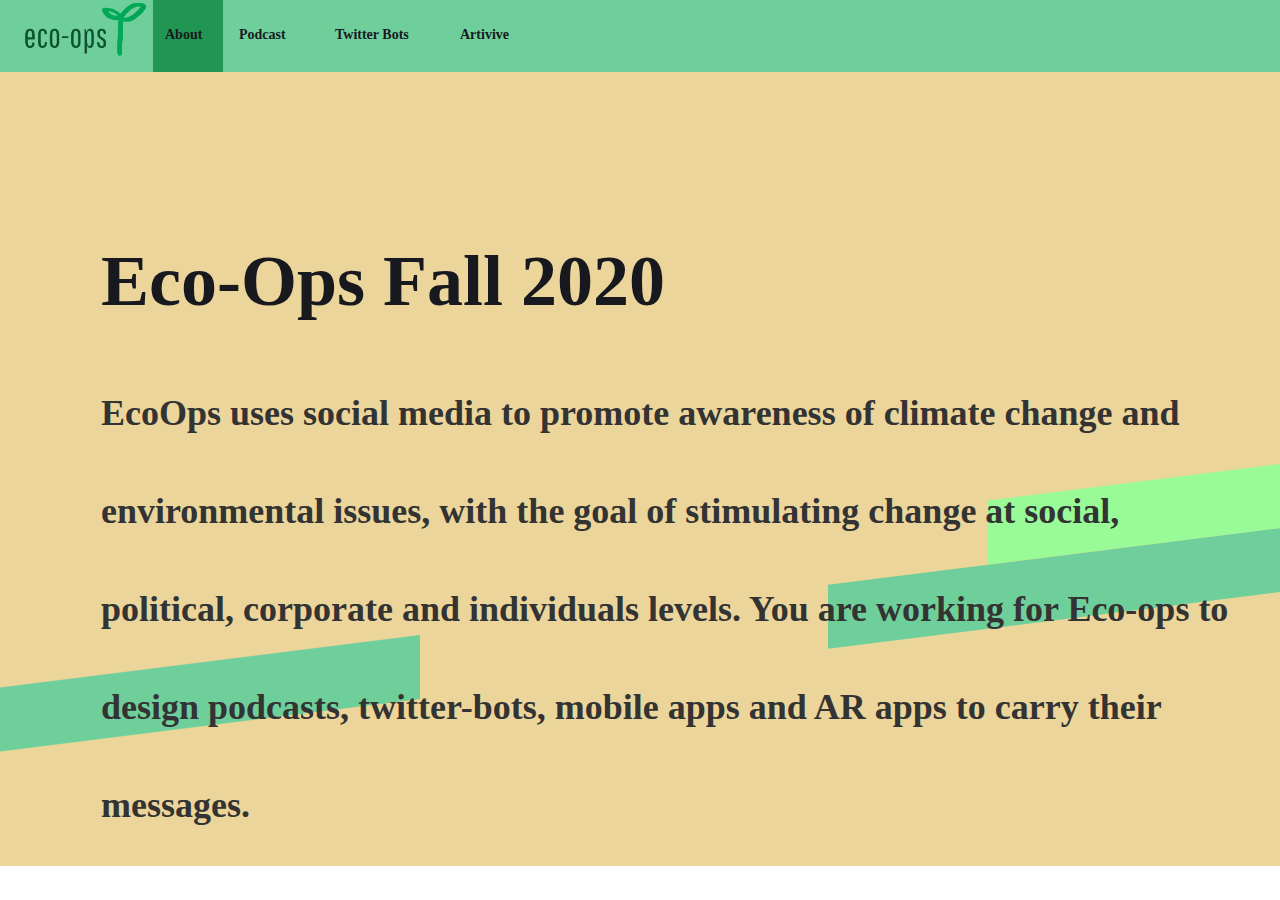
<file: index.html>
<!DOCTYPE html>
<html>

<head>
	<meta charset="utf-8" />
	<meta name="viewport" content="width=device-width,initial-scale=1,maximum-scale=1,user-scalable=no" />
	<meta http-equiv="X-UA-Compatible" content="IE=edge,chrome=1" />
	<meta name="HandheldFriendly" content="true" />
	<title>Homepage</title>
	<link rel="stylesheet" type="text/css" id="applicationStylesheet" href="index.css" />
	<script id="applicationScript" type="text/javascript" src="index.js"></script>
</head>

<body>
	<div id="Homepage">
		<svg class="Home_Page">
			<rect id="Home_Page" rx="0" ry="0" x="0" y="0" width="1440" height="866"></rect>
		</svg>
		<div id="Home_Background">
			<svg class="Home_Background_cr">
				<rect id="Home_Background_cr" rx="0" ry="0" x="0" y="0" width="1440" height="866"></rect>
			</svg>
			<svg class="Right_Band_2" viewBox="0 0 612 140.808">
				<path id="Right_Band_2"
					d="M 0 76.80832672119141 L 612 0 L 612 64 L 0 140.8083190917969 L 0 76.80832672119141 Z"></path>
			</svg>
			<svg class="Right_Band_1" viewBox="0 0 420 116.517">
				<path id="Right_Band_1"
					d="M 0 52.5169677734375 L 420 0 L 420 64 L 0 116.516975402832 L 0 52.5169677734375 Z"></path>
			</svg>
			<svg class="Left_Band_1" viewBox="0 0 420 116.517">
				<path id="Left_Band_1"
					d="M 0 52.5169677734375 L 420 0 L 420 64 L 0 116.516975402832 L 0 52.5169677734375 Z"></path>
			</svg>
		</div>
		<div id="BillBoard">
			<div id="Eco-Ops_Fall_2020_Initiative">
				<span>Eco-Ops Fall 2020 Initiative </span>
			</div>
		</div>
		<svg class="Navbar_cx">
			<rect id="Navbar_cx" rx="0" ry="0" x="0" y="0" width="1440" height="72"></rect>
		</svg>
		<svg class="Rectangle_1_cy">
			<rect id="Rectangle_1_cy" rx="0" ry="0" x="0" y="0" width="70" height="72"></rect>
		</svg>
		<div id="Left_Nav_cz">
			<div id="Nav_Items_c">
				<div id="AboutNav_c">
					<div id="Label_c">
						<a href="index.html" style="text-decoration: none"><span>About</span></a>
					</div>
				</div>
				<div id="Podcasts_Nav_c">
					<div id="Podcasts__c">
						<a href="Podcast.html" style="text-decoration: none"><span>Podcast</span>
						</a>
					</div>
				</div>
				<div id="TwitterBots_Nav_c">
					<div id="Twitter_Bots_c">
						<a href="TwitterBot.html" style="text-decoration: none"><span>Twitter Bots</span></a>
					</div>
				</div>
				<div id="Artivive_Nav_c">
					<div id="Frame_1_c">
						<div id="Label_da">
							<a href="Artivive.html" style="text-decoration: none"><span>Artivive</span></a>
						</div>
					</div>
				</div>
			</div>
		</div>
		<img id="eco-opsLogo_2_da" src="eco-opsLogo_2_da.png" srcset="eco-opsLogo_2_da.png 1x" />
		<div id="Home_Text">
			<span> EcoOps uses social media to promote awareness of climate change and environmental issues, with the goal of
				stimulating change at social, political, corporate and individuals levels. You are working for Eco-ops
				to design podcasts, twitter-bots, mobile apps and AR apps to carry their messages.
			</span>
		</div>
	</div>
</body>

</html>
</file>
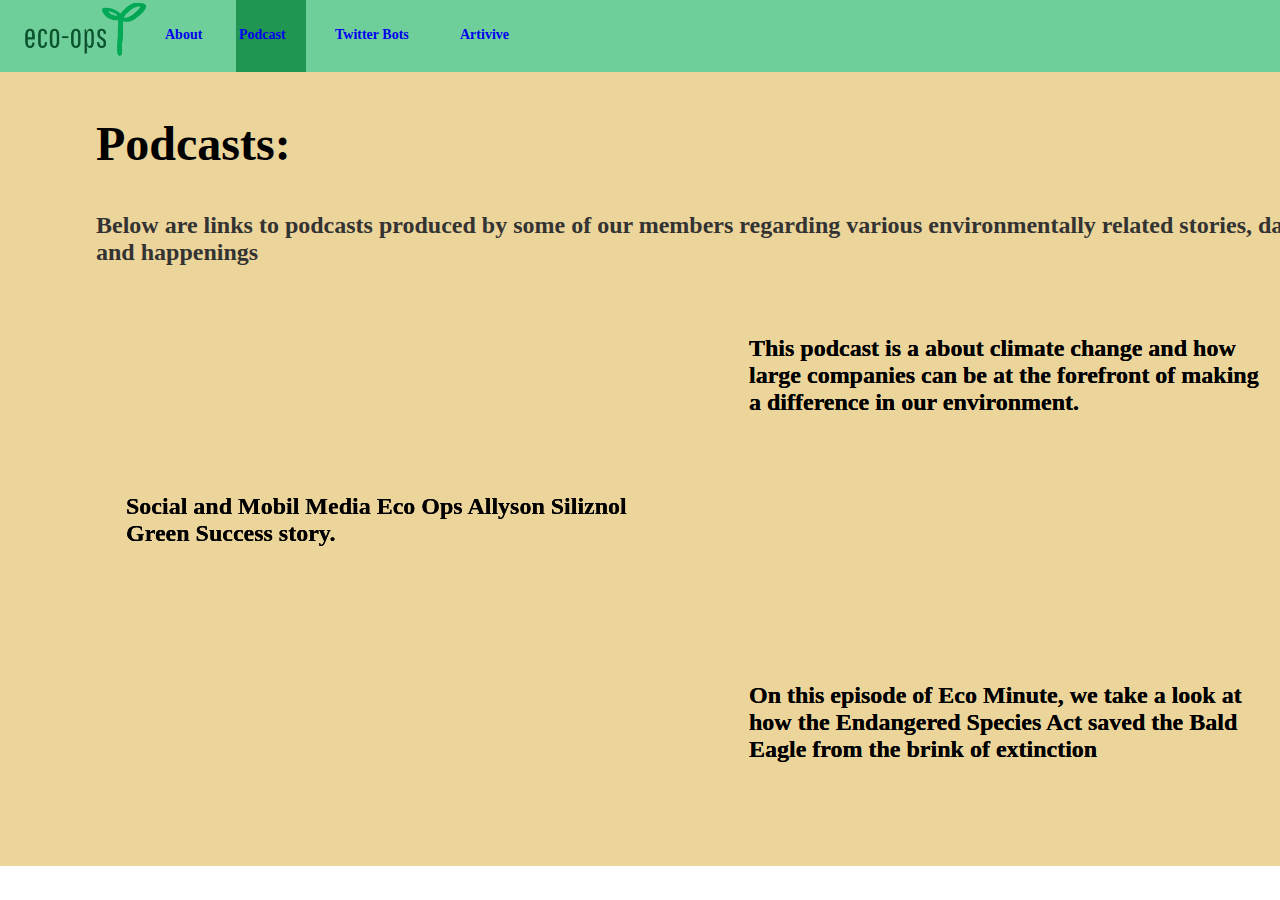
<file: Podcast.html>
<!DOCTYPE html>
<html>
<head>
<meta charset="utf-8"/>
<meta http-equiv="X-UA-Compatible" content="IE=edge"/>
<meta name="viewport" content="width=device-width, initial-scale=1.0">
<title>Podcast_Page</title>
<link rel="stylesheet" type="text/css" id="applicationStylesheet" href="Podcast.css"/>
<script id="applicationScript" type="text/javascript" src="Podcast.js"></script>
</head>
<body>
<div id="Podcast_Page">
	<div id="Background">
		<svg class="Background_k">
			<rect id="Background_k" rx="0" ry="0" x="0" y="0" width="1440" height="866">
			</rect>
		</svg>
	</div>
	<div id="Header_Text">
		<span>Below are links to podcasts produced by some of our members regarding various environmentally related stories, data and happenings</span>
	</div>
	<div id="Podcasts">
		<span>Podcasts:</span>
	</div>
	<div class="pod_container">
		<iframe id="Top_Bod" src="https://anchor.fm/chris-palmer43/embed/episodes/Christopher-Palmer-Episode-1-Eco-Ops-ejm788/a-a37iul6" height="133px" width="630px" frameborder="0" scrolling="no"></iframe>
	<iframe id="Middle_Pod" src="https://anchor.fm/rachel-linden/embed/episodes/Eco-Ops-Green-Success-Stories-ejo7bv/a-a37umuv" height="102px" width="400px" frameborder="0" scrolling="no"></iframe>
	<iframe id="Bottom_Pod" src="https://anchor.fm/robert-dealto/embed/episodes/Eco-Minute---Bald-Eagle-ejo9dc/a-a37v78q" height="102px" width="400px" frameborder="0" scrolling="no"></iframe>
	<div id="Top_Text">
		<span>This podcast is a about climate change and how large companies can be at the forefront of making a difference in our environment. </span>
	</div>
	
	<div id="Bottom_Text">
		<span>On this episode of Eco Minute, we take a look at how the Endangered Species Act saved the Bald Eagle from the brink of extinction </span>
	</div>
	<div id="Middle_Text">
		<span>Social and Mobil Media Eco Ops Allyson Siliznol Green Success story.</span>
	</div>
	</div>
	<div class="pod_container">
		<iframe id="Top_Bod" src="https://anchor.fm/chris-palmer43/embed/episodes/Christopher-Palmer-Episode-1-Eco-Ops-ejm788/a-a37iul6" height="133px" width="630px" frameborder="0" scrolling="no"></iframe>
	<iframe id="Middle_Pod" src="https://anchor.fm/rachel-linden/embed/episodes/Eco-Ops-Green-Success-Stories-ejo7bv/a-a37umuv" height="102px" width="400px" frameborder="0" scrolling="no"></iframe>
	<iframe id="Bottom_Pod" src="https://anchor.fm/robert-dealto/embed/episodes/Eco-Minute---Bald-Eagle-ejo9dc/a-a37v78q" height="102px" width="400px" frameborder="0" scrolling="no"></iframe>
	<div id="Top_Text">
		<span>This podcast is a about climate change and how large companies can be at the forefront of making a difference in our environment. </span>
	</div>
	
	<div id="Bottom_Text">
		<span>On this episode of Eco Minute, we take a look at how the Endangered Species Act saved the Bald Eagle from the brink of extinction </span>
	</div>
	<div id="Middle_Text">
		<span>Social and Mobil Media Eco Ops Allyson Siliznol Green Success story.</span>
	</div>
	</div>
	<svg class="Navbar">
		<rect id="Navbar" rx="0" ry="0" x="0" y="0" width="1440" height="72">
		</rect>
	</svg>
	<img id="eco-opsLogo_2" src="eco-opsLogo_2.png" srcset="eco-opsLogo_2.png 1x">
	<svg class="Rectangle_1">
		<rect id="Rectangle_1" rx="0" ry="0" x="0" y="0" width="70" height="72">
		</rect>
	</svg>
	<div id="Left_Nav">
		<div id="Nav_Items">
			<div id="AboutNav" >
				<div id="Label">
					<a href="index.html" style="text-decoration: none;"><span>About</span></a>	
				</div>
			</div>
			<div id="Podcasts_Nav">
				<div id="Podcasts_">
					<a href="Podcast.html" style="text-decoration: none;"><span>Podcast</span></a>	
				</div>
			</div>
			<div id="TwitterBots_Nav">
				<div id="Twitter_Bots">
					<a href="TwitterBot.html" style="text-decoration: none;"><span>Twitter Bots</span></a>	
				</div>
			</div>
			<div id="Artivive_Nav" >
				<div id="Frame_1">
					<div id="Label_">
						<a href="Artivive.html" style="text-decoration: none;"><span>Artivive</span></a>	
					</div>
				</div>
			</div>
		</div>
	</div>
</div>
</body>
</html>
</file>
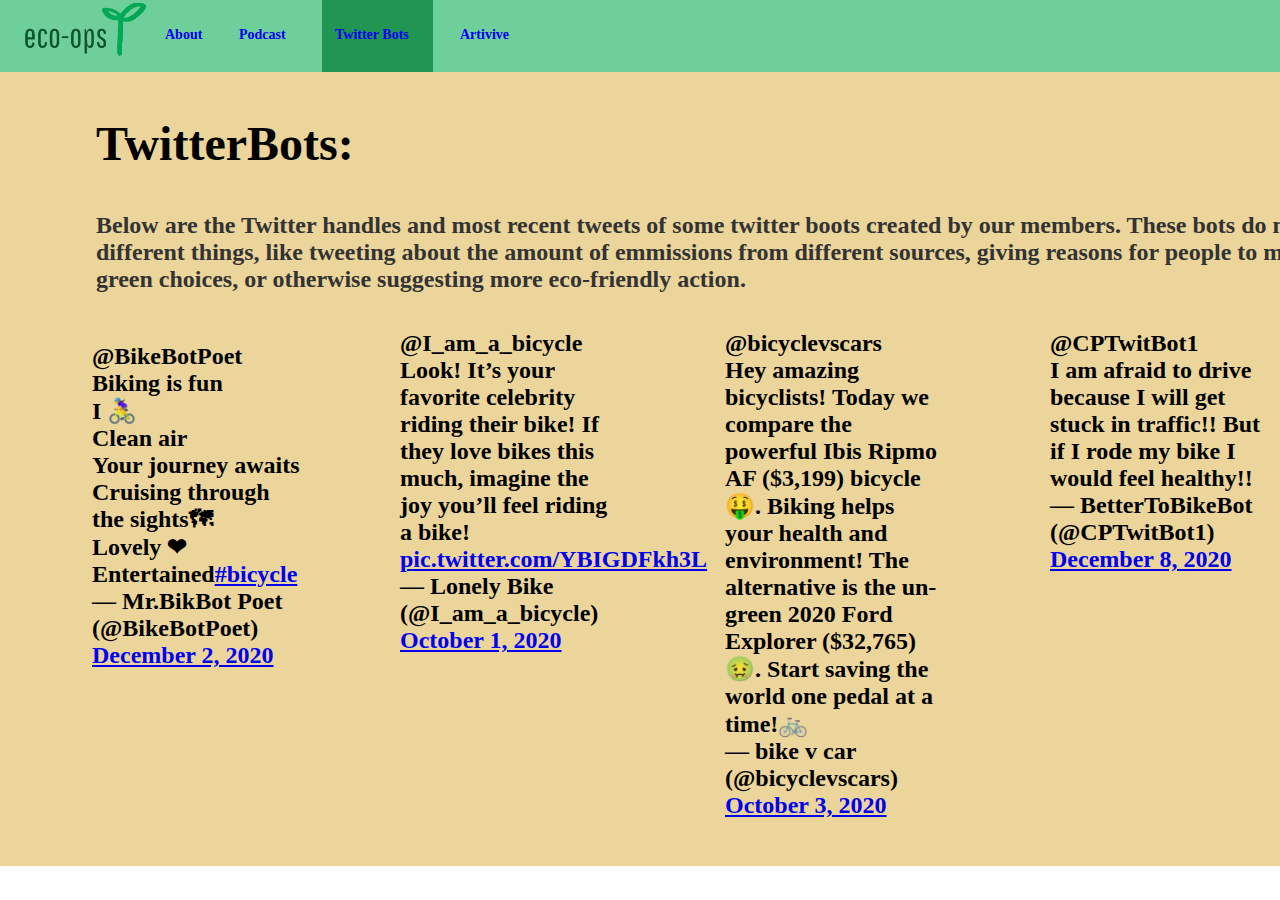
<file: TwitterBot.html>
<!DOCTYPE html>
<html>
<head>
<meta charset="utf-8"/>
<meta http-equiv="X-UA-Compatible" content="IE=edge"/>
<meta name="viewport" content="width=device-width, initial-scale=1.0">
<title>Twitterbots_Page</title>
<link rel="stylesheet" type="text/css" id="applicationStylesheet" href="TwitterBot.css"/>
<script id="applicationScript" type="text/javascript" src="TwitterBot.js"></script>
</head>
<body>
<div id="Twitterbots_Page">
	<div id="TwitterBot_Background">
		<svg class="TwitterBot_Background_ba">
			<rect id="TwitterBot_Background_ba" rx="0" ry="0" x="0" y="0" width="1440" height="866">
			</rect>
		</svg>
	</div>
	<div id="NavBar">
		<svg class="NavBar_bc">
			<rect id="NavBar_bc" rx="0" ry="0" x="0" y="0" width="1440" height="72">
			</rect>
		</svg>
		<svg class="Current_Page" viewBox="0 0 111 72">
			<path id="Current_Page" d="M 0 0 L 111 0 L 111 72 L 0 72 L 0 0 Z">
			</path>
		</svg>
		<div id="Left_Nav_be">
			<div id="Nav_Items_bf">
				<div id="AboutNav_bg" >
					<div id="Label_bh">
						<a href="index.html" style="text-decoration: none;"><span>About</span></a>
					</div>
				</div>
				<div id="Podcasts_Nav_bi">
					<div id="Podcasts__bj" >
						<a href="Podcast.html" style="text-decoration: none;"><span>Podcast</span></a>
					</div>
				</div>
				<div id="TwitterBots_Nav_bk">
					<div id="Twitter_Bots_bl" >
						<a href="TwitterBot.html" style="text-decoration: none;"><span>Twitter Bots</span></a>
					</div>
				</div>
				<div id="Artivive_Nav_bm" >
					<div id="Frame_1_bn">
						<div id="Label_bo">
							<a href="Artivive.html" style="text-decoration: none;"><span>Artivive</span></a>
						</div>
					</div>
				</div>
			</div>
		</div>
	</div>
	<img id="eco-opsLogo_2_bp" src="eco-opsLogo_2_bp.png" srcset="eco-opsLogo_2_bp.png 1x">
	<div id="Below_are_the_Twitter_handles_">
		<span>Below are the Twitter handles and most recent tweets of some twitter boots created by our members. These bots do many different things, like tweeting about the amount of emmissions from different sources, giving reasons for people to make green choices, or otherwise suggesting more eco-friendly action.</span>
	</div>
	<div id="TwitterBots">
		<span>TwitterBots:</span>
	</div>
	<div id="BikeBotPoet">
		<span>@BikeBotPoet</span>
		<blockquote class="twitter-tweet"><p lang="en" dir="ltr">Biking is fun<br>I 🚴‍♀️<br>Clean air<br>Your journey awaits<br>Cruising through the sights🗺<br>Lovely ❤<br>Entertained<a href="https://twitter.com/hashtag/bicycle?src=hash&amp;ref_src=twsrc%5Etfw">#bicycle</a></p>&mdash; Mr.BikBot Poet (@BikeBotPoet) <a href="https://twitter.com/BikeBotPoet/status/1334095566133981186?ref_src=twsrc%5Etfw">December 2, 2020</a></blockquote> <script async src="https://platform.twitter.com/widgets.js" charset="utf-8"></script>
	</div>
	
	
	<div id="I_am_a_bicycle">
		<span>@I_am_a_bicycle</span>
		<blockquote class="twitter-tweet"><p lang="en" dir="ltr">Look! It’s your favorite celebrity riding their bike! If they love bikes this much, imagine the joy you’ll feel riding a bike! <a href="https://t.co/YBIGDFkh3L">pic.twitter.com/YBIGDFkh3L</a></p>&mdash; Lonely Bike (@I_am_a_bicycle) <a href="https://twitter.com/I_am_a_bicycle/status/1311705574879506432?ref_src=twsrc%5Etfw">October 1, 2020</a></blockquote> <script async src="https://platform.twitter.com/widgets.js" charset="utf-8"></script>
	</div>
	<div id="Twitter_Bot3">
		<span>@bicyclevscars</span>
		<blockquote class="twitter-tweet"><p lang="en" dir="ltr">Hey amazing bicyclists! Today we compare the powerful Ibis Ripmo AF ($3,199) bicycle🤑. Biking helps your health and environment! The alternative is the un-green 2020 Ford Explorer ($32,765)🤢. Start saving the world one pedal at a time!🚲</p>&mdash; bike v car (@bicyclevscars) <a href="https://twitter.com/bicyclevscars/status/1312226414511509504?ref_src=twsrc%5Etfw">October 3, 2020</a></blockquote> <script async src="https://platform.twitter.com/widgets.js" charset="utf-8"></script>
	</div>
	<div id="Twitter_Bot4">
		<span>@CPTwitBot1</span>
		<blockquote class="twitter-tweet"><p lang="en" dir="ltr">I am afraid to drive because I will get stuck in traffic!! But if I rode my bike I would feel healthy!!</p>&mdash; BetterToBikeBot (@CPTwitBot1) <a href="https://twitter.com/CPTwitBot1/status/1336153168921710592?ref_src=twsrc%5Etfw">December 8, 2020</a></blockquote> <script async src="https://platform.twitter.com/widgets.js" charset="utf-8"></script>
	</div>
</div>
</body>
</html>
</file>
<file: index.css>
.mediaViewInfo {
	--web-view-name: Homepage;
	--web-view-id: Homepage;
	--web-scale-on-resize: true;
	--web-enable-deep-linking: true;
}
:root {
	--web-view-ids: Homepage;
}
* {
	margin: 0;
	padding: 0;
	box-sizing: border-box;
	border: none;
}
#Homepage {
	position: absolute;
	width: 1440px;
	height: 866px;
	background-color: rgba(255,255,255,1);
	overflow: hidden;
	--web-view-name: Homepage;
	--web-view-id: Homepage;
	--web-scale-on-resize: true;
	--web-enable-deep-linking: true;
}
#Home_Page {
	fill: rgba(255,255,255,1);
}
.Home_Page {
	position: absolute;
	overflow: visible;
	width: 1440px;
	height: 866px;
	left: 0px;
	top: 0px;
}
#Home_Background {
	position: absolute;
	width: 1440px;
	height: 866px;
	left: 0px;
	top: 0px;
	overflow: visible;
}
#Home_Background_cr {
	fill: rgba(236,213,154,1);
}
.Home_Background_cr {
	position: absolute;
	overflow: visible;
	width: 1440px;
	height: 866px;
	left: 0px;
	top: 0px;
}
#Right_Band_2 {
	fill: rgba(111,207,155,1);
}
.Right_Band_2 {
	overflow: visible;
	position: absolute;
	width: 612px;
	height: 140.808px;
	left: 828px;
	top: 508px;
	transform: matrix(1,0,0,1,0,0);
}
#Right_Band_1 {
	fill: rgba(152,251,152,1);
}
.Right_Band_1 {
	overflow: visible;
	position: absolute;
	width: 420px;
	height: 116.517px;
	left: 988px;
	top: 448px;
	transform: matrix(1,0,0,1,0,0);
}
#Left_Band_1 {
	fill: rgba(111,207,155,1);
}
.Left_Band_1 {
	overflow: visible;
	position: absolute;
	width: 420px;
	height: 116.517px;
	left: 0px;
	top: 635.499px;
	transform: matrix(1,0,0,1,0,0);
}
#BillBoard {
	position: absolute;
	width: 730px;
	height: 172px;
	left: 101px;
	top: 245px;
	overflow: visible;
}
#Eco-Ops_Fall_2020_Initiative {
	left: 0px;
	top: 0px;
	position: absolute;
	overflow: hidden;
	width: 731px;
	height: 172px;
	line-height: 172px;
	margin-top: -50px;
	text-align: left;
	font-family: Manrope;
	font-style: normal;
	font-weight: bold;
	font-size: 72px;
	color: rgba(24,25,31,1);
}
#Navbar_cx {
	fill: rgba(111,207,155,1);
}
.Navbar_cx {
	position: absolute;
	overflow: visible;
	width: 1440px;
	height: 72px;
	left: 0px;
	top: 0px;
}
#Rectangle_1_cy {
	fill: rgba(33,150,83,1);
}
.Rectangle_1_cy {
	position: absolute;
	overflow: visible;
	width: 70px;
	height: 72px;
	left: 153px;
	top: 0px;
}
#Left_Nav_cz {
	position: absolute;
	width: 348px;
	height: 16px;
	left: 165px;
	top: 28px;
	overflow: visible;
}
#Nav_Items_c {
	position: absolute;
	width: 348px;
	height: 16px;
	left: 0px;
	top: 0px;
	overflow: visible;
}
#AboutNav_c {
	position: absolute;
	width: 42px;
	height: 16px;
	left: 0px;
	top: 0px;
	overflow: visible;
}
#Label_c {
	left: 0px;
	top: 0px;
	position: absolute;
	overflow: visible;
	width: 43px;
	height: 16px;
	line-height: 16px;
	margin-top: -1px;
	text-align: left;
	font-family: Manrope;
	font-style: normal;
	font-weight: bold;
	font-size: 14px;
	color: rgba(24,25,31,1);
}
#Podcasts_Nav_c {
	position: absolute;
	width: 64px;
	height: 16px;
	left: 74px;
	top: 0px;
	overflow: visible;
}
#Podcasts__c {
	left: 0px;
	top: 0px;
	position: absolute;
	overflow: visible;
	width: 65px;
	height: 16px;
	line-height: 16px;
	margin-top: -1px;
	text-align: left;
	font-family: Manrope;
	font-style: normal;
	font-weight: bold;
	font-size: 14px;
	color: rgba(24,25,31,1);
}
#TwitterBots_Nav_c {
	position: absolute;
	width: 83px;
	height: 16px;
	left: 170px;
	top: 0px;
	overflow: visible;
}
#Twitter_Bots_c {
	left: 0px;
	top: 0px;
	position: absolute;
	overflow: visible;
	width: 84px;
	height: 16px;
	line-height: 16px;
	margin-top: -1px;
	text-align: left;
	font-family: Manrope;
	font-style: normal;
	font-weight: bold;
	font-size: 14px;
	color: rgba(24,25,31,1);
}
#Artivive_Nav_c {
	position: absolute;
	width: 53px;
	height: 16px;
	left: 295px;
	top: 0px;
	overflow: visible;
}
#Frame_1_c {
	position: absolute;
	width: 53px;
	height: 16px;
	left: 0px;
	top: 0px;
	overflow: visible;
}
#Label_da {
	left: 0px;
	top: 0px;
	position: absolute;
	overflow: visible;
	width: 54px;
	height: 16px;
	line-height: 16px;
	margin-top: -1px;
	text-align: left;
	font-family: Manrope;
	font-style: normal;
	font-weight: bold;
	font-size: 14px;
	color: rgba(24,25,31,1);
}
#eco-opsLogo_2_da {
	position: absolute;
    width: 156px;
    height: 69px;
    left: 0px;
    top: -5px;
    overflow: visible;
}
#Home_Text {
	left: 101px;
	top: 395px;
	position: absolute;
	overflow: visible;
	width: 1143px;
	height: 196px;
	line-height: 98px;
	margin-top: -31px;
	text-align: left;
	font-family: Manrope;
	font-style: normal;
	font-weight: bold;
	font-size: 36px;
	color: rgba(51,51,51,1);
}
a{
	all: unset;
}
</file>
<file: Podcast.css>
.mediaViewInfo {
	--web-view-name: Podcast_Page;
	--web-view-id: Podcast_Page;
	--web-scale-on-resize: true;
	--web-enable-deep-linking: true;
}
:root {
	--web-view-ids: Podcast_Page;
}
* {
	margin: 0;
	padding: 0;
	box-sizing: border-box;
	border: none;
}
#Podcast_Page {
	position: absolute;
	width: 1440px;
	height: 866px;
	background-color: rgba(255,255,255,1);
	overflow: hidden;
	--web-view-name: Podcast_Page;
	--web-view-id: Podcast_Page;
	--web-scale-on-resize: true;
	--web-enable-deep-linking: true;
	overflow: scroll;
}
#Background {
	position: absolute;
	width: 1440px;
	height: 866px;
	left: 0px;
	top: 0px;
	overflow: visible;
}
#Background_k {
	fill: rgba(236,213,154,1);
}
.Background_k {
	position: absolute;
	overflow: visible;
	width: 1440px;
	height: 866px;
	left: 0px;
	top: 0px;
}
#Header_Text {
	left: 96px;
	top: 212px;
	position: absolute;
	overflow: visible;
	width: 1249px;
	height: 88px;
	text-align: left;
	font-family: Manrope;
	font-style: normal;
	font-weight: bold;
	font-size: 24px;
	color: rgba(51,51,51,1);
}
#Podcasts {
	left: 96px;
	top: 120px;
	position: absolute;
	overflow: visible;
	width: 235px;
	height: 50px;
	line-height: 50px;
	margin-top: -1px;
	text-align: left;
	font-family: Manrope;
	font-style: normal;
	font-weight: bold;
	font-size: 48px;
	color: rgba(0,0,0,1);
}
#Top_Bod {
	position: absolute;
	width: 630px;
	height: 319px;
	left: 41px;
	top: 312px;
	overflow: visible;
}
#Middle_Pod {
	position: absolute;
	width: 630px;
	height: 133px;
	left: 714px;
	top: 482px;
	overflow: visible;
}
#Top_Text {
	left: 749px;
	top: 335px;
	position: absolute;
	overflow: visible;
	width: 514px;
	height: 86px;
	text-align: left;
	font-family: Faustina;
	font-style: normal;
	font-weight: bold;
	font-size: 24px;
	color: rgba(0,0,0,1);
}
#Bottom_Pod {
	position: absolute;
	width: 630px;
	height: 133px;
	left: 41px;
	top: 674px;
	overflow: visible;
}
#Bottom_Text {
	left: 749px;
	top: 682px;
	position: absolute;
	overflow: visible;
	width: 514px;
	height: 86px;
	text-align: left;
	font-family: Manrope;
	font-style: normal;
	font-weight: bold;
	font-size: 24px;
	color: rgba(0,0,0,1);
}
#Middle_Text {
	left: 126px;
	top: 493px;
	position: absolute;
	overflow: visible;
	width: 514px;
	height: 86px;
	text-align: left;
	font-family: Manrope;
	font-style: normal;
	font-weight: bold;
	font-size: 24px;
	color: rgba(0,0,0,1);
}
#Navbar {
	fill: rgba(111,207,155,1);
}
.Navbar {
	position: absolute;
	overflow: visible;
	width: 1440px;
	height: 72px;
	left: 0px;
	top: 0px;
}
#eco-opsLogo_2 {
	position: absolute;
    width: 156px;
    height: 69px;
    left: 0px;
    top: -5px;
    overflow: visible;
}
#Rectangle_1 {
	fill: rgba(33,150,83,1);
}
.Rectangle_1 {
	position: absolute;
	overflow: visible;
	width: 70px;
	height: 72px;
	left: 236px;
	top: 0px;
}
#Left_Nav {
	position: absolute;
	width: 348px;
	height: 16px;
	left: 165px;
	top: 28px;
	overflow: visible;
}
#Nav_Items {
	position: absolute;
	width: 348px;
	height: 16px;
	left: 0px;
	top: 0px;
	overflow: visible;
}
#AboutNav {
	position: absolute;
	width: 42px;
	height: 16px;
	left: 0px;
	top: 0px;
	overflow: visible;
}
#Label {
	left: 0px;
	top: 0px;
	position: absolute;
	overflow: visible;
	width: 43px;
	height: 16px;
	line-height: 16px;
	margin-top: -1px;
	text-align: left;
	font-family: Manrope;
	font-style: normal;
	font-weight: bold;
	font-size: 14px;
	color: rgba(24,25,31,1);
}
#Podcasts_Nav {
	position: absolute;
	width: 64px;
	height: 16px;
	left: 74px;
	top: 0px;
	overflow: visible;
}
#Podcasts_ {
	left: 0px;
	top: 0px;
	position: absolute;
	overflow: visible;
	width: 65px;
	height: 16px;
	line-height: 16px;
	margin-top: -1px;
	text-align: left;
	font-family: Manrope;
	font-style: normal;
	font-weight: bold;
	font-size: 14px;
	color: rgba(24,25,31,1);
}
#TwitterBots_Nav {
	position: absolute;
	width: 83px;
	height: 16px;
	left: 170px;
	top: 0px;
	overflow: visible;
}
#Twitter_Bots {
	left: 0px;
	top: 0px;
	position: absolute;
	overflow: visible;
	width: 84px;
	height: 16px;
	line-height: 16px;
	margin-top: -1px;
	text-align: left;
	font-family: Manrope;
	font-style: normal;
	font-weight: bold;
	font-size: 14px;
	color: rgba(24,25,31,1);
}
#Artivive_Nav {
	position: absolute;
	width: 53px;
	height: 16px;
	left: 295px;
	top: 0px;
	overflow: visible;
}
#Frame_1 {
	position: absolute;
	width: 53px;
	height: 16px;
	left: 0px;
	top: 0px;
	overflow: visible;
}
#Label_ {
	left: 0px;
	top: 0px;
	position: absolute;
	overflow: visible;
	width: 54px;
	height: 16px;
	line-height: 16px;
	margin-top: -1px;
	text-align: left;
	font-family: Manrope;
	font-style: normal;
	font-weight: bold;
	font-size: 14px;
	color: rgba(24,25,31,1);
}
.pod_containter{
	float: left;
	width: 100%;
}
</file>
<file: TwitterBot.css>
.mediaViewInfo {
	--web-view-name: Twitterbots_Page;
	--web-view-id: Twitterbots_Page;
	--web-scale-on-resize: true;
	--web-enable-deep-linking: true;
}
:root {
	--web-view-ids: Twitterbots_Page;
}
* {
	margin: 0;
	padding: 0;
	box-sizing: border-box;
	border: none;
}
#Twitterbots_Page {
	position: absolute;
	width: 1440px;
	height: 866px;
	background-color: rgba(236,213,154,1);
	overflow: hidden;
	--web-view-name: Twitterbots_Page;
	--web-view-id: Twitterbots_Page;
	--web-scale-on-resize: true;
	--web-enable-deep-linking: true;
}
#TwitterBot_Background {
	position: absolute;
	width: 1440px;
	height: 866px;
	left: 0px;
	top: 0px;
	overflow: visible;
	z-index: -1;
}
#TwitterBot_Background_ba {
	fill: rgba(236,213,154,1);
}
.TwitterBot_Background_ba {
	position: absolute;
	overflow: visible;
	width: 1440px;
	height: 866px;
	left: 0px;
	top: 0px;
}
#NavBar {
	position: absolute;
	width: 1440px;
	height: 72px;
	left: 0px;
	top: 0px;
	overflow: visible;
}
#NavBar_bc {
	fill: rgba(111,207,155,1);
}
.NavBar_bc {
	position: absolute;
	overflow: visible;
	width: 1440px;
	height: 72px;
	left: 0px;
	top: 0px;
}
#Current_Page {
	fill: rgba(33,150,83,1);
}
.Current_Page {
	overflow: visible;
	position: absolute;
	width: 111px;
	height: 72px;
	left: 322px;
	top: 0px;
	transform: matrix(1,0,0,1,0,0);
}
#Left_Nav_be {
	position: absolute;
	width: 348px;
	height: 16px;
	left: 165px;
	top: 28px;
	overflow: visible;
}
#Nav_Items_bf {
	position: absolute;
	width: 348px;
	height: 16px;
	left: 0px;
	top: 0px;
	overflow: visible;
}
#AboutNav_bg {
	position: absolute;
	width: 42px;
	height: 16px;
	left: 0px;
	top: 0px;
	overflow: visible;
}
#Label_bh {
	left: 0px;
	top: 0px;
	position: absolute;
	overflow: visible;
	width: 43px;
	height: 16px;
	line-height: 16px;
	margin-top: -1px;
	text-align: left;
	font-family: Manrope;
	font-style: normal;
	font-weight: bold;
	font-size: 14px;
	color: rgba(24,25,31,1);
}
#Podcasts_Nav_bi {
	position: absolute;
	width: 64px;
	height: 16px;
	left: 74px;
	top: 0px;
	overflow: visible;
}
#Podcasts__bj {
	left: 0px;
	top: 0px;
	position: absolute;
	overflow: visible;
	width: 65px;
	height: 16px;
	line-height: 16px;
	margin-top: -1px;
	text-align: left;
	font-family: Manrope;
	font-style: normal;
	font-weight: bold;
	font-size: 14px;
	color: rgba(24,25,31,1);
}
#TwitterBots_Nav_bk {
	position: absolute;
	width: 83px;
	height: 16px;
	left: 170px;
	top: 0px;
	overflow: visible;
}
#Twitter_Bots_bl {
	left: 0px;
	top: 0px;
	position: absolute;
	overflow: visible;
	width: 84px;
	height: 16px;
	line-height: 16px;
	margin-top: -1px;
	text-align: left;
	font-family: Manrope;
	font-style: normal;
	font-weight: bold;
	font-size: 14px;
	color: rgba(24,25,31,1);
}
#Artivive_Nav_bm {
	position: absolute;
	width: 53px;
	height: 16px;
	left: 295px;
	top: 0px;
	overflow: visible;
}
#Frame_1_bn {
	position: absolute;
	width: 53px;
	height: 16px;
	left: 0px;
	top: 0px;
	overflow: visible;
}
#Label_bo {
	left: 0px;
	top: 0px;
	position: absolute;
	overflow: visible;
	width: 54px;
	height: 16px;
	line-height: 16px;
	margin-top: -1px;
	text-align: left;
	font-family: Manrope;
	font-style: normal;
	font-weight: bold;
	font-size: 14px;
	color: rgba(24,25,31,1);
}
#eco-opsLogo_2_bp {
	position: absolute;
	width: 156px;
	height: 69px;
	left: 0px;
	top: -5px;
	overflow: visible;
}
#Below_are_the_Twitter_handles_ {
	left: 96px;
	top: 212px;
	position: absolute;
	overflow: visible;
	width: 1249px;
	height: 88px;
	text-align: left;
	font-family: Manrope;
	font-style: normal;
	font-weight: bold;
	font-size: 24px;
	color: rgba(51,51,51,1);
}
#TwitterBots {
	left: 96px;
	top: 120px;
	position: absolute;
	overflow: visible;
	width: 291px;
	height: 50px;
	line-height: 50px;
	margin-top: -1px;
	text-align: left;
	font-family: Manrope;
	font-style: normal;
	font-weight: bold;
	font-size: 48px;
	color: rgba(0,0,0,1);
}
#BikeBotPoet {
	left: 92px;
	top: 343px;
	position: absolute;
	overflow: visible;
	width: 212px;
	height: 32px;
	text-align: left;
	font-family: Manrope;
	font-style: normal;
	font-weight: bold;
	font-size: 24px;
	color: rgba(0,0,0,1);
}
#Tweet1_ {
	position: absolute;
	width: 550px;
	height: 338px;
	left: 92px;
	top: 375px;
	overflow: visible;
}
#I_am_a_bicycle {
    left: 400px;
    top: 330px;
    position: absolute;
    overflow: visible;
    width: 218px;
    height: 32px;
    text-align: left;
    font-family: Manrope;
    font-style: normal;
    font-weight: bold;
    font-size: 24px;
    color: rgba(0,0,0,1);
}
#Tweet2 {
	position: absolute;
	width: 552px;
	height: 422px;
	left: 754px;
	top: 375px;
	overflow: visible;
}
#Twitter_Bot3{
	left: 725px;
    top: 330px;
    position: absolute;
    overflow: visible;
    width: 218px;
    height: 32px;
    text-align: left;
    font-family: Manrope;
    font-style: normal;
    font-weight: bold;
    font-size: 24px;
    color: rgba(0,0,0,1);
}

#Twitter_Bot4{
	left: 1050px;
    top: 330px;
    position: absolute;
    overflow: visible;
    width: 218px;
    height: 32px;
    text-align: left;
    font-family: Manrope;
    font-style: normal;
    font-weight: bold;
    font-size: 24px;
    color: rgba(0,0,0,1);
}
</file>
